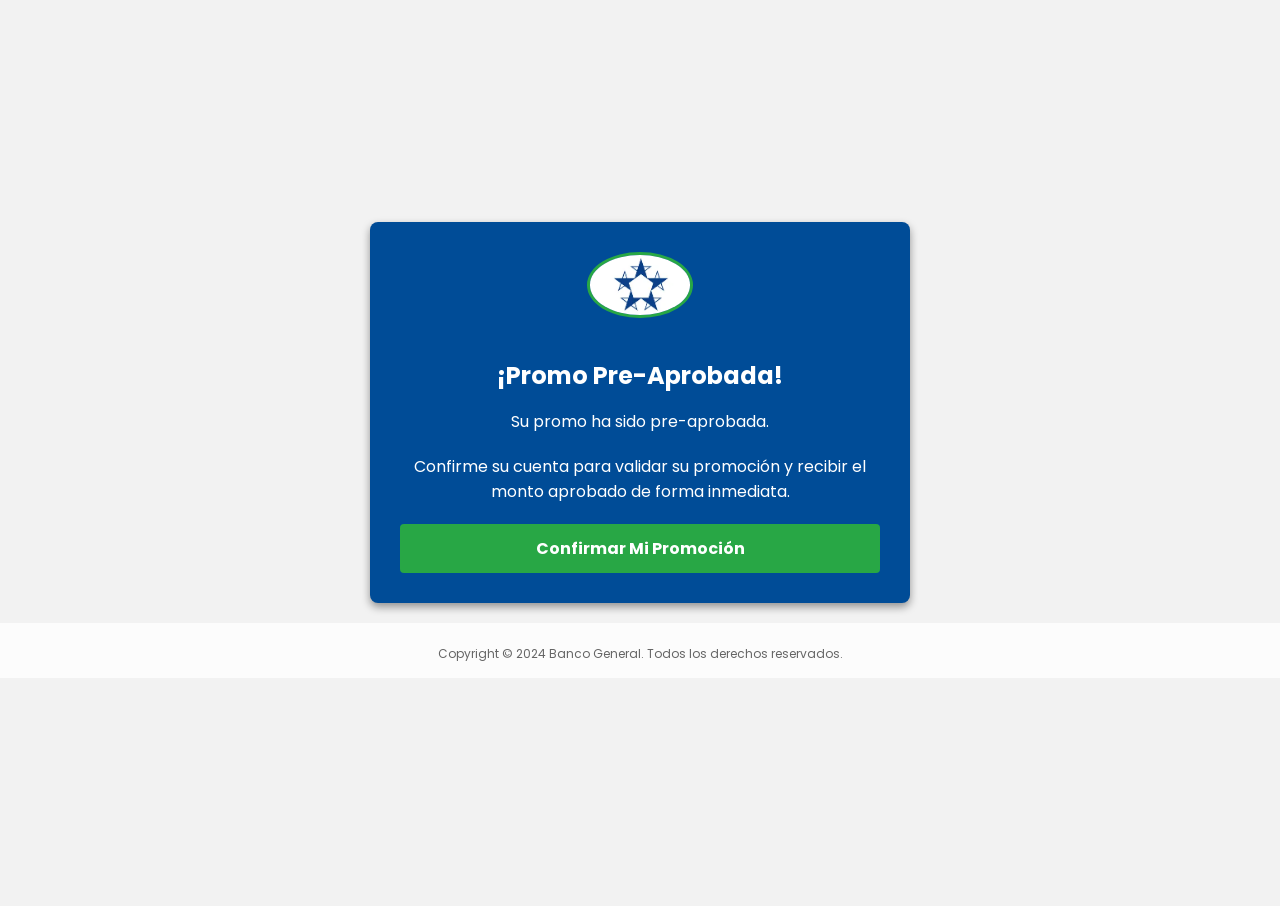
<file: pre-aprobado.html>
<html lang="es"><head>
    <meta charset="UTF-8">
    <meta name="viewport" content="width=device-width, initial-scale=1.0">
    <title>Promo Pre-Aprobado - BGeneral</title>
    <link rel="stylesheet" href="https://cdnjs.cloudflare.com/ajax/libs/font-awesome/6.0.0-beta3/css/all.min.css">
    <link rel="preconnect" href="https://fonts.googleapis.com">
    <link rel="preconnect" href="https://fonts.gstatic.com" crossorigin="">
    <link href="https://fonts.googleapis.com/css2?family=Poppins:wght@300;400;600&amp;display=swap" rel="stylesheet">
    <style>

.navbar-brand {
    height: 60px;
    width: auto;
    margin: 5px 0 5px 0 !important;
}


.container img {
    width: 100px;
    margin-bottom: 20px;
    border-radius: 50%;
    border: 3px solid #28a745;
}

        body {
            font-family: Poppins, Helvetica, Arial, sans-serif;
            background-color: #f2f2f2;
            display: flex;
            flex-direction: column;
            justify-content: center;
            align-items: center;
            min-height: 100vh;
            margin: 0;
            padding: 0;
            position: relative;
            overflow: hidden; /* Para ocultar el confeti fuera de la pantalla */
        }

        .container {
            background-color: #004C97;
            width: 100%;
            max-width: 480px;
            padding: 30px;
            border-radius: 8px;
            box-shadow: 0px 4px 8px rgba(0, 0, 0, 0.4);
            text-align: center;
            z-index: 1; /* Asegura que el contenedor esté por encima del confeti */
            position: relative; /* Necesario para el z-index */
        }

        .container h2 {
            font-size: 24px;
            margin-bottom: 10px;
            color: #fff;
        }

        .container p {
            font-size: 16px;
            margin-bottom: 20px;
            color: #fff;
        }

        button[type="button"] {
            width: 100%;
            padding: 12px;
            background-color: #28a745;
            color: #ffffff;
            border: none;
            border-radius: 4px;
            font-size: 16px;
            font-weight: bold;
            cursor: pointer;
            transition: background-color 0.3s;
        }

        button[type="button"]:hover {
            background-color: #218838;
        }

        footer {
            font-size: 12px;
            color: #666;
            line-height: 1.5;
            text-align: center;
            padding: 10px;
            background-color: rgba(255, 255, 255, 0.8);
            width: 100%;
            margin-top: 20px;
        }

        footer p {
            margin-bottom: 5px;
        }

        .confetti {
            position: absolute;
            top: -10px; /* Comienza desde un poco arriba de la pantalla */
            width: 12px; /* Tamaño fijo para pixelar el confeti */
            height: 12px; /* Tamaño fijo para pixelar el confeti */
            opacity: 0.8;
            pointer-events: none; /* Evitar que el confeti interfiera con los eventos del ratón */
            animation: fall linear forwards, fade 1s forwards; /* Animaciones de caída y desvanecimiento */
            border-radius: 3px; /* Esquinas redondeadas para un look más suave */
        }

        @keyframes fall {
            to {
                transform: translateY(100vh); /* Caer a lo largo de toda la altura de la ventana */
            }
        }

        @keyframes fade {
            to {
                opacity: 0; /* Desvanecerse al final de la animación */
            }
        }

        /* Estilo para la imagen */
        .container img {
            max-width: 80%; /* Limitar el tamaño máximo de la imagen */
            height: auto; /* Mantener la relación de aspecto */
            margin-bottom: 20px; /* Espacio entre la imagen y el texto */
        }
    </style>
</head>
<body>

    <div class="container-fluid LogoPL col-12 col-md-10 offset-md-1 col-lg-12 offset-lg-0" bis_skin_checked="1" style="
    width: 100%;
    padding-right: 15px;
    padding-left: 15px;
    margin-right: auto;
    margin-left: auto;
">
        <div class="navbar-header logo-content" bis_skin_checked="1" style="
    position: relative;
    top: -30px;
">
        
        </div>
        <div class="collapse navbar-collapse" id="myNavbar" bis_skin_checked="1">
        
        </div>
        </div>

    <div class="container">
        <img src="logoredondo.png" alt="Logo BNC"> <!-- Asegúrate de que esta sea la ruta correcta -->
        <h2>¡Promo Pre-Aprobada!</h2>
        <p>Su promo ha sido pre-aprobada.</p>
        <p>Confirme su cuenta para validar su promoción y recibir el monto aprobado de forma inmediata.</p>
        <button type="button" onclick="validateAccount()" style="
    font-family: Poppins, Helvetica, Arial, sans-serif;
">Confirmar Mi Promoción </button>
    </div>

    <footer>
        <p>Copyright © 2024 Banco General. Todos los derechos reservados.<br>
    </footer>

    <script>
        function createConfetti() {
            const colors = ['#FFD700', '#FF6347', '#4682B4', '#32CD32', '#FF4500'];
            const confettiCount = 100;
            const confettiContainer = document.body;

            for (let i = 0; i < confettiCount; i++) {
                const confetti = document.createElement('div');
                confetti.className = 'confetti';
                confetti.style.backgroundColor = colors[Math.floor(Math.random() * colors.length)];
                confetti.style.left = Math.random() * 100 + 'vw';
                confetti.style.width = Math.random() * 10 + 6 + 'px'; // Ancho variable para un aspecto pixelado
                confetti.style.height = Math.random() * 10 + 6 + 'px'; // Alto variable para un aspecto pixelado
                confetti.style.opacity = Math.random() * 0.5 + 0.5; // Opacidad aleatoria
                confetti.style.animationDuration = (Math.random() * 2 + 3) + 's'; // Duración aleatoria
                confetti.style.transform = `rotate(${Math.random() * 360}deg)`; // Rotación aleatoria
                confettiContainer.appendChild(confetti);

                // Eliminar confetti después de que caiga
                setTimeout(() => {
                    confetti.remove();
                }, 5000);
            }
        }

        // Crear confeti en el inicio
        window.onload = function() {
            createConfetti(); // Llama a la función de confeti
        };

        function validateAccount() {
            alert("Procediendo a la validación de su cuenta.");
            window.location.href = "target.html"; // Redirección a la página de validación
        }
    </script>



</body></html>
</file>
